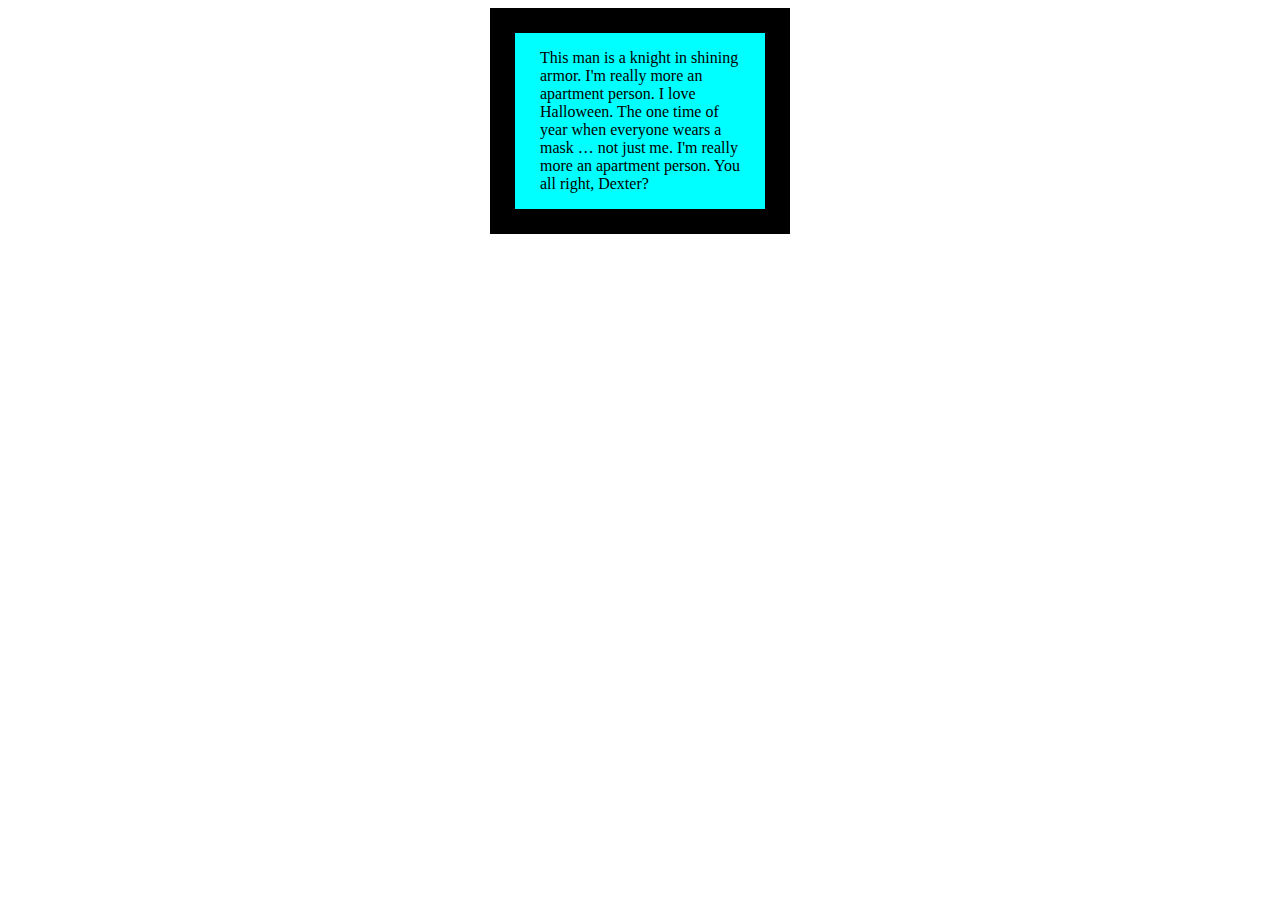
<file: 1_1/index.html>
<!DOCTYPE html>
<html lang="en">

<head>
  <meta charset="UTF-8">
  <meta http-equiv="X-UA-Compatible" content="IE=edge">
  <meta name="viewport" content="width=device-width, initial-scale=1.0">
  <title>Document</title>
  <link rel="stylesheet" href="assets/style/style.css">
</head>

<body>
  <section>
    <article>
      <p>This man is a knight in shining armor. I'm really more an apartment person. I love Halloween. The one time of year when everyone wears a mask … not just me. I'm really more an apartment person. You all right, Dexter?</p>
    </article>
  </section>
</body>

</html>
</file>
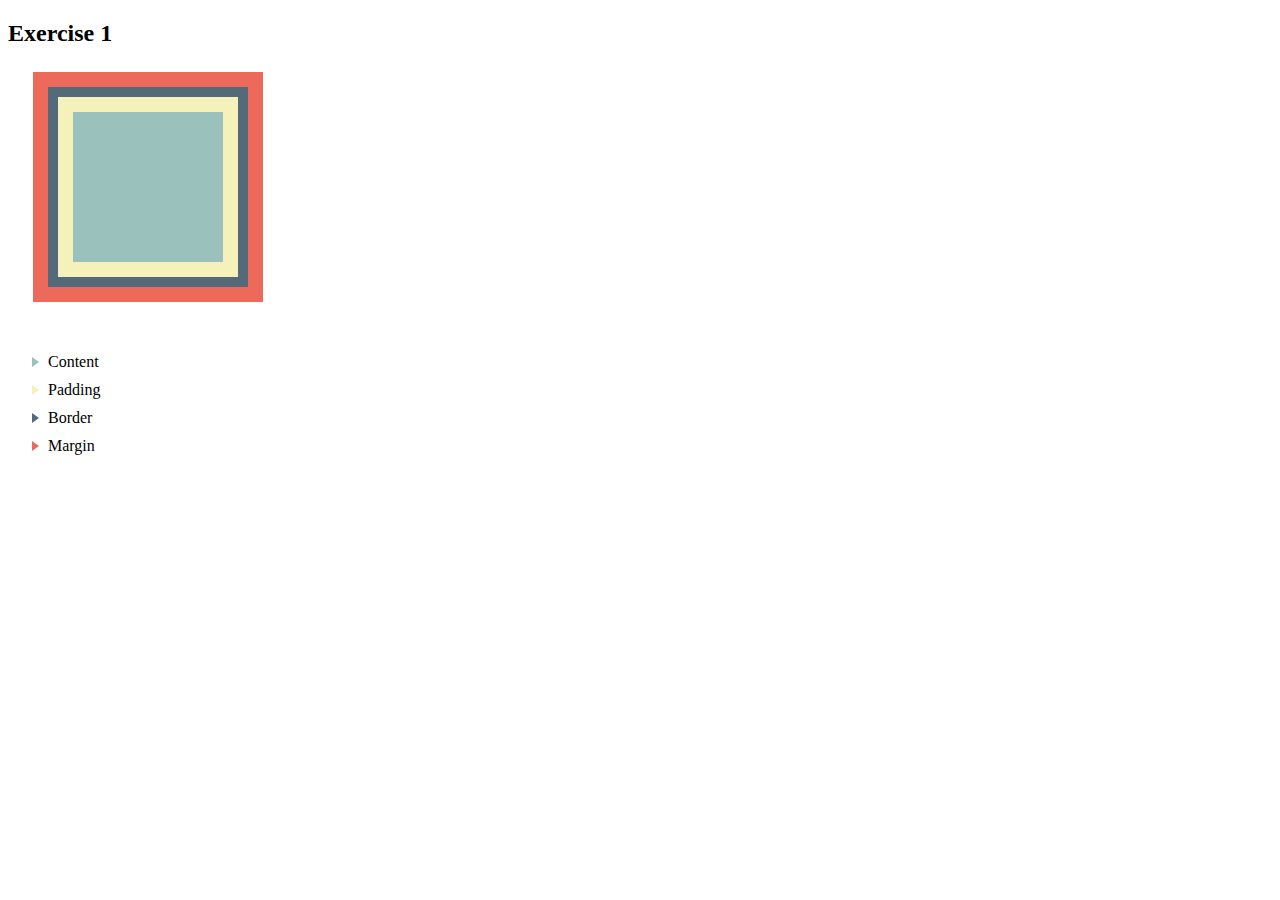
<file: 1_4/index.html>
<!DOCTYPE html>
<html lang="en">

<head>
  <meta charset="UTF-8">
  <meta http-equiv="X-UA-Compatible" content="IE=edge">
  <meta name="viewport" content="width=device-width, initial-scale=1.0">
  <title>Document</title>
  <link rel="stylesheet" href="./assets/style/style.css">
</head>

<body>
  <main>
    <section>

    </section>
    <h2>Exercise 1</h2>
    <div></div>
    <ul>
      <li class="arrow-right">Content</li>
      <li>Padding</li>
      <li>Border</li>
      <li>Margin</li>
    </ul>
  </main>
</body>

</html>
</file>
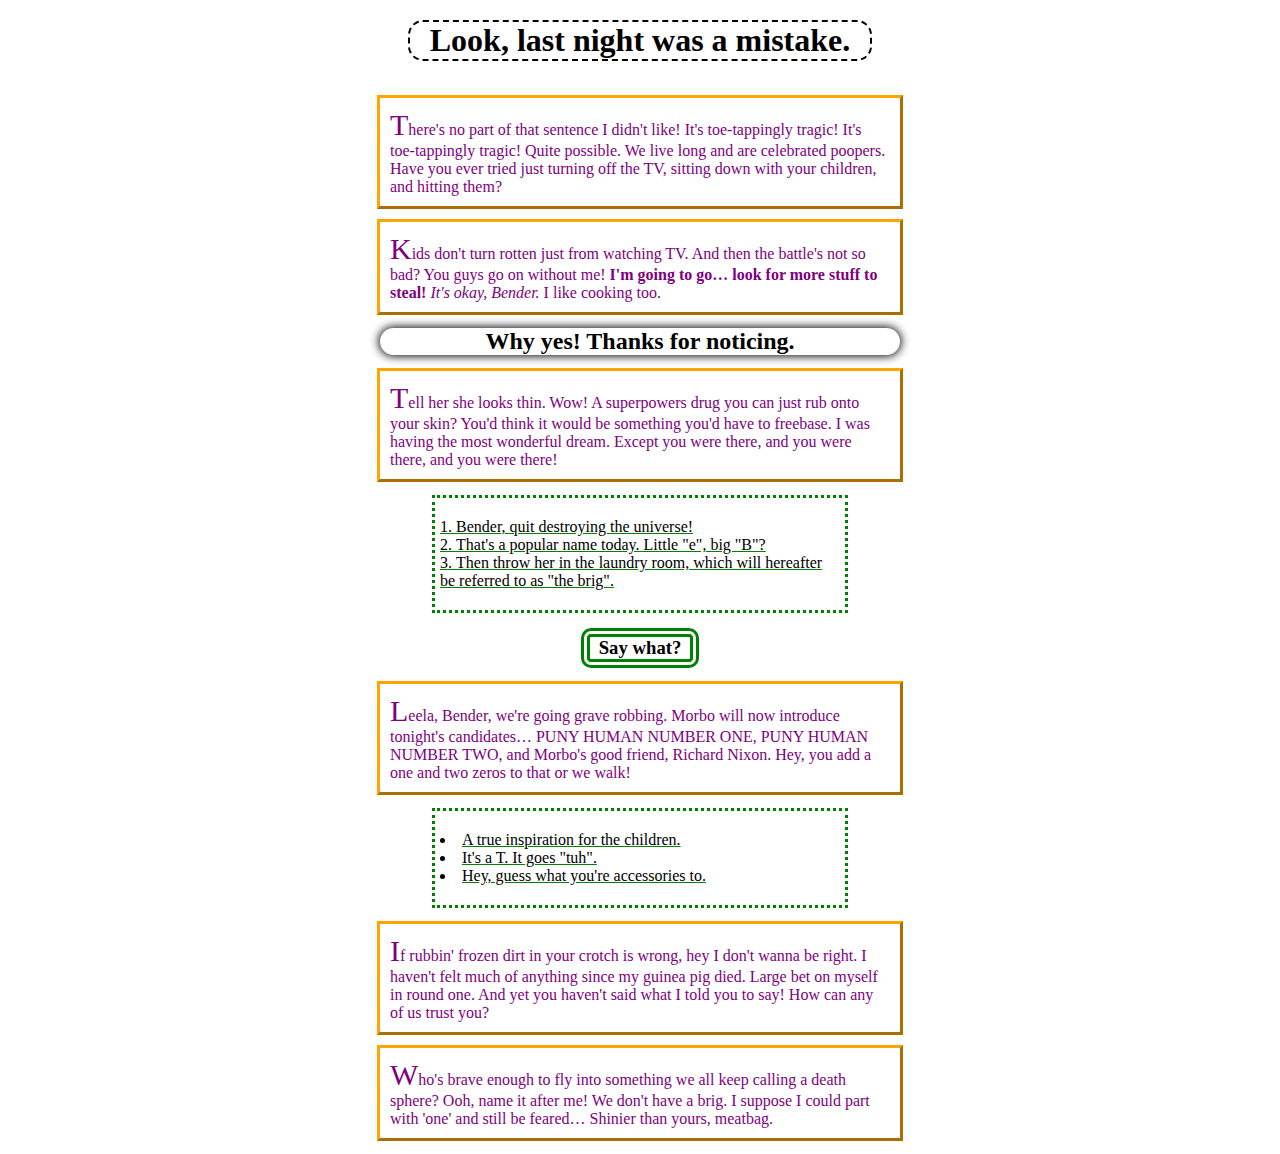
<file: 2_1/index.html>
<!DOCTYPE html>
<html lang="en">

<head>
  <meta charset="UTF-8">
  <meta http-equiv="X-UA-Compatible" content="IE=edge">
  <meta name="viewport" content="width=device-width, initial-scale=1.0">
  <title></title>
  <link rel="stylesheet" href="./assets/style/style.css">
</head>

<body>
  <h1>Look, last night was a mistake.</h1>
  <p>There's no part of that sentence I didn't like! It's toe-tappingly tragic! It's toe-tappingly tragic! Quite
    possible. We live long and are celebrated poopers. Have you ever tried just turning off the TV, sitting down
    with your children, and hitting them?</p>
  <p>Kids don't turn rotten just from watching TV. And then the battle's not so bad? You guys go on without me!
    <strong>I'm going to go… look for more stuff to steal!</strong> <em> It's okay, Bender.</em> I like cooking
    too.
  </p>
  <h2>Why yes! Thanks for noticing.</h2>
  <p>Tell her she looks thin. Wow! A superpowers drug you can just rub onto your skin? You'd think it would be
    something you'd have to freebase. I was having the most wonderful dream. Except you were there, and you were
    there, and you were there!</p>
  <ol>
    <li>Bender, quit destroying the universe!</li>
    <li>That's a popular name today. Little "e", big "B"?</li>
    <li>Then throw her in the laundry room, which will hereafter be referred to as "the brig".</li>
  </ol>
  <h3>Say what?</h3>
  <p>Leela, Bender, we're going grave robbing. Morbo will now introduce tonight's candidates… PUNY HUMAN NUMBER ONE,
    PUNY HUMAN NUMBER TWO, and Morbo's good friend, Richard Nixon. Hey, you add a one and two zeros to that or we
    walk!</p>
  <ul>
    <li>A true inspiration for the children.</li>
    <li>It's a T. It goes "tuh".</li>
    <li>Hey, guess what you're accessories to.</li>
  </ul>
  <p>If rubbin' frozen dirt in your crotch is wrong, hey I don't wanna be right. I haven't felt much of anything since
    my guinea pig died. Large bet on myself in round one. And yet you haven't said what I told you to say! How can
    any of us trust you?</p>
  <p>Who's brave enough to fly into something we all keep calling a death sphere? Ooh, name it after me! We don't have
    a brig. I suppose I could part with 'one' and still be feared… Shinier than yours, meatbag.</p>

</body>

</html>
</file>
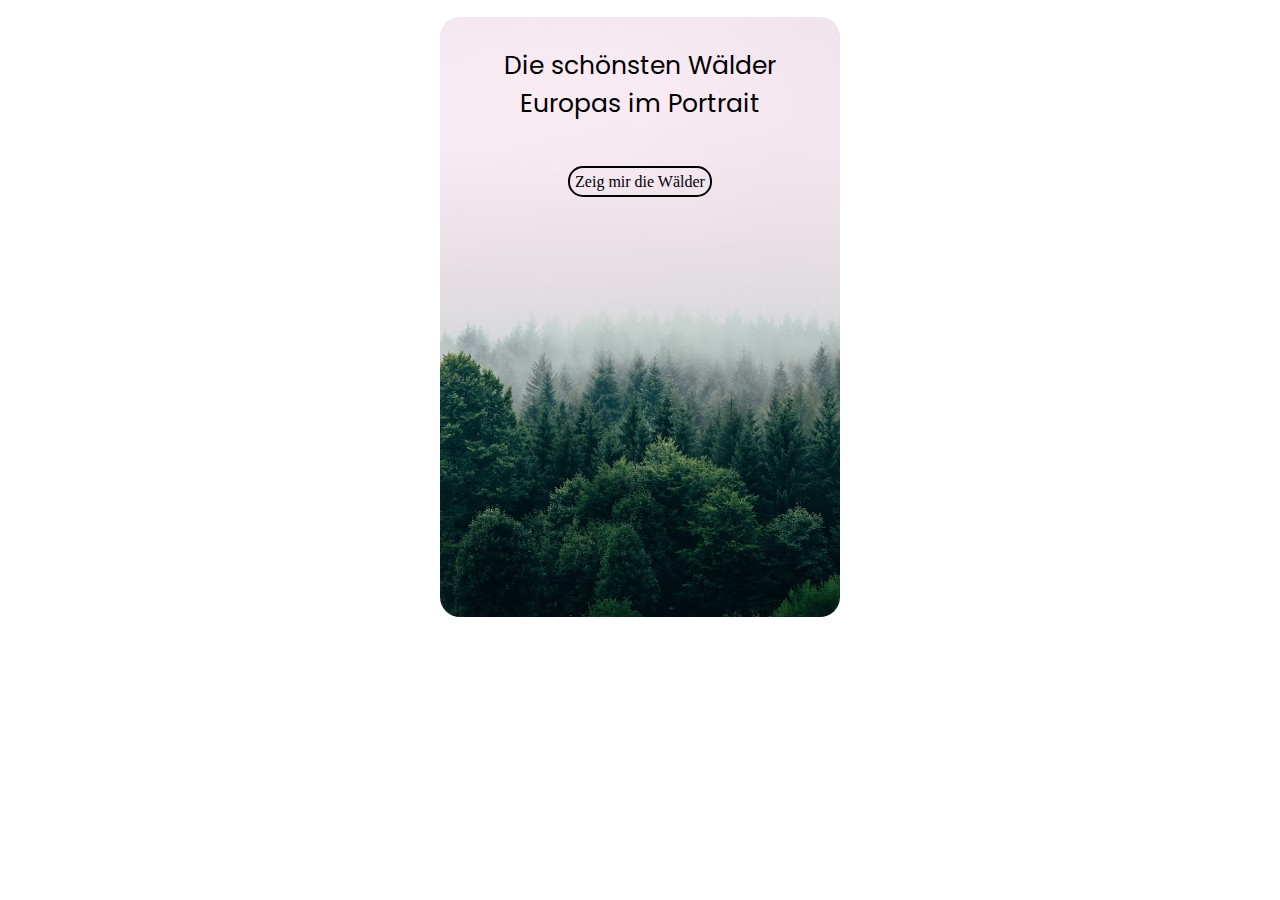
<file: 3_1/index.html>
<!DOCTYPE html>
<html lang="en">

<head>
  <meta charset="UTF-8">
  <meta http-equiv="X-UA-Compatible" content="IE=edge">
  <meta name="viewport" content="width=device-width, initial-scale=1.0">
  <link rel="stylesheet" href="./assets/style/style.css">
  <title>Aufgabe Box Model Level 3_1</title>
</head>

<body>
  <main>
    <div class="index-div">
      <h1>Die schönsten Wälder Europas im Portrait</h1>
      <a href="./assets/html/forest.html">Zeig mir die Wälder</a>
    </div>
  </main>
</body>

</html>
</file>
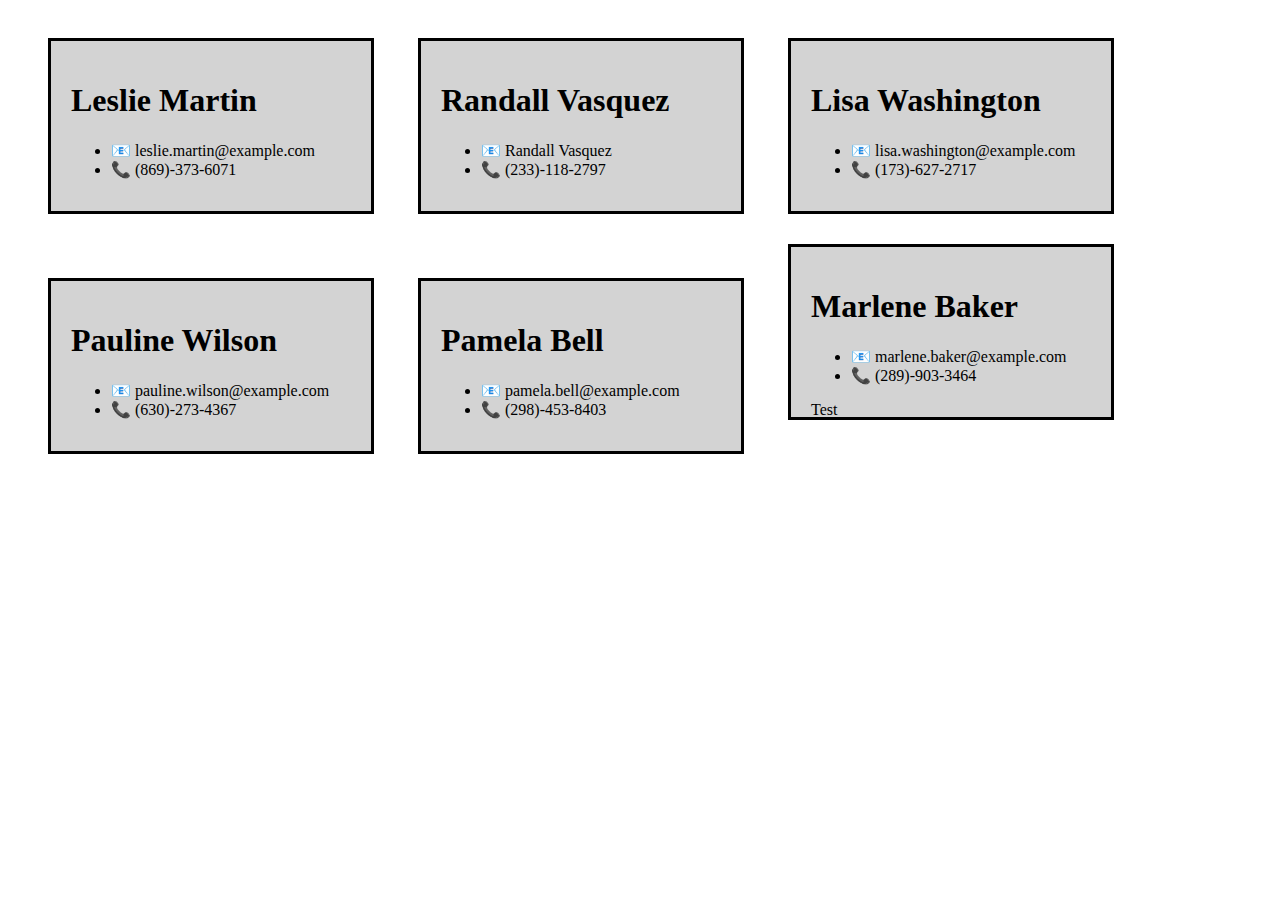
<file: display 2_1/index.html>
<!DOCTYPE html>
<html lang="en">

<head>
  <meta charset="UTF-8">
  <meta http-equiv="X-UA-Compatible" content="IE=edge">
  <meta name="viewport" content="width=device-width, initial-scale=1.0">
  <title>Document</title>
  <link rel="stylesheet" href="assets/style/style.css">
</head>

<body>
  <article>
    <h1>Leslie Martin</h1>
    <ul>
      <li>📧 leslie.martin@example.com</li>
      <li>📞 (869)-373-6071</li>
    </ul>
  </article>
  <article>
    <h1>Randall Vasquez</h1>
    <ul>
      <li>📧 Randall Vasquez</li>
      <li>📞 (233)-118-2797</li>
    </ul>
  </article>
  <article>
    <h1>Lisa Washington</h1>
    <ul>
      <li>📧 lisa.washington@example.com</li>
      <li>📞 (173)-627-2717</li>
    </ul>
  </article>
  <article>
    <h1>Pauline Wilson</h1>
    <ul>
      <li>📧 pauline.wilson@example.com</li>
      <li>📞 (630)-273-4367</li>
    </ul>
  </article>
  <article>
    <h1>Pamela Bell</h1>
    <ul>
      <li>📧 pamela.bell@example.com</li>
      <li>📞 (298)-453-8403</li>
    </ul>
  </article>
  <article>
    <h1>Marlene Baker</h1>
    <ul>
      <li>📧 marlene.baker@example.com</li>
      <li>📞 (289)-903-3464</li>
    </ul>
    <p>Test</p>
  </article>
</body>

</html>
</file>
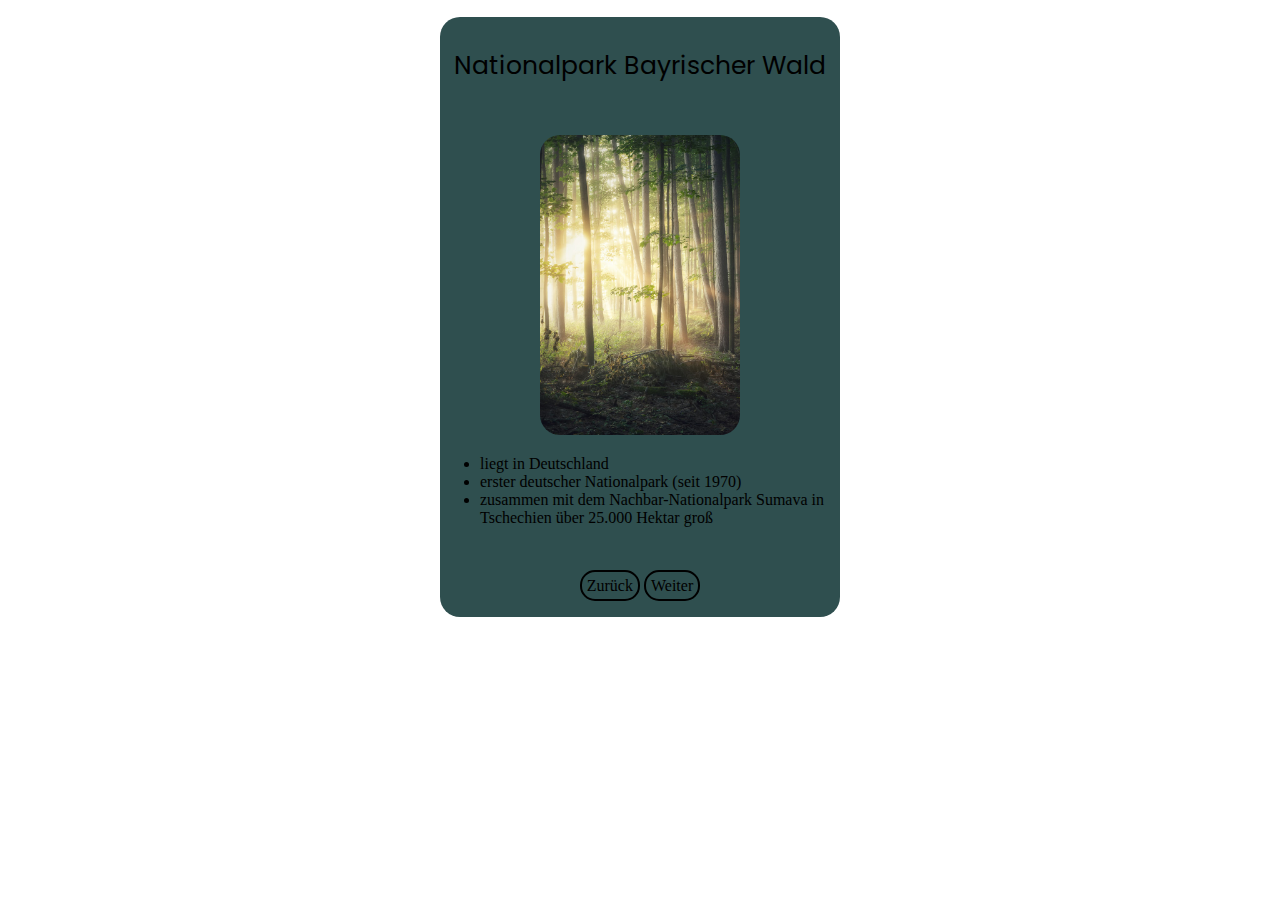
<file: 3_1/assets/html/forest1.html>
<!DOCTYPE html>
<html lang="en">

<head>
  <meta charset="UTF-8">
  <meta http-equiv="X-UA-Compatible" content="IE=edge">
  <meta name="viewport" content="width=device-width, initial-scale=1.0">
  <link rel="stylesheet" href="../style/style.css">
  <title>Aufgabe Box Model Level 3_1</title>
</head>

<body>
  <main>
    <div class="forestone">
      <h1>Nationalpark Bayrischer Wald</h1>
      <div><img class="forestimg" src="../image/michael-krahn-eGD69I3ODC4-unsplash.jpg" alt=""></div>
      <div>
        <ul>
          <li>liegt in Deutschland</li>
          <li>erster deutscher Nationalpark (seit 1970)</li>
          <li>zusammen mit dem Nachbar-Nationalpark Sumava in Tschechien über 25.000 Hektar groß</li>
        </ul>
      </div>
      <div>
        <a href="./forest2.html">Zurück</a>
        <a href="../html/forest.html">Weiter</a>
      </div>
    </div>
  </main>
</body>

</html>
</file>
<file: 1_1/assets/style/style.css>
section article {
  background-color: aqua;
  border: black 25px solid;
  display: block;
  margin: auto;
  padding: 0px 25px 0px 25px;
  width: 200px;
}
</file>
<file: 1_4/assets/style/style.css>
div {
  background-color: #9bc1bc;
  width: 150px;
  height: 150px;
  margin: 50px 50px;
  border: #f4f1bb solid 15px;
  box-shadow: 0px 0px 0px 10px #546a7b;
  outline: #ed6a5a solid;
  outline-offset: 10px;
  outline-width: 15px;
}

ul {
  list-style: none;
  display: inline-block;
}

li:nth-of-type(1):before {
  content: "";
  border-color: transparent #9bc1bc;
  border-style: solid;
  border-width: 0.35em 0 0.35em 0.45em;
  display: block;
  height: 0;
  width: 0;
  left: -1em;
  top: 0.9em;
  position: relative;
  margin: 0;
}

li:nth-of-type(2):before {
  content: "";
  border-color: transparent #f4f1bb;
  border-style: solid;
  border-width: 0.35em 0 0.35em 0.45em;
  display: block;
  height: 0;
  width: 0;
  left: -1em;
  top: 0.9em;
  position: relative;
}

li:nth-of-type(3):before {
  content: "";
  border-color: transparent #546a7b;
  border-style: solid;
  border-width: 0.35em 0 0.35em 0.45em;
  display: block;
  height: 0;
  width: 0;
  left: -1em;
  top: 0.9em;
  position: relative;
}

li:nth-of-type(4):before {
  content: "";
  border-color: transparent #ed6a5a;
  border-style: solid;
  border-width: 0.35em 0 0.35em 0.45em;
  display: block;
  height: 0;
  width: 0;
  left: -1em;
  top: 0.9em;
  position: relative;
}
</file>
<file: 2_1/assets/style/style.css>
body {
  margin: auto;
  text-align: center;
}

h1 {
  margin-top: 20px;
  border-radius: 15px;
  border: dashed black 2px;
  display: inline-block;
  max-width: 500px;
  padding-left: 20px;
  padding-right: 20px;
}

p {
  color: purple;
  margin-left: auto;
  margin-right: auto;
  outline: orange outset;
  padding: 10px 10px;
  text-align: left;
  width: 500px;
}

p::first-letter {
  color: purple;
  text-transform: uppercase;
  font-size: 30px;
}

p:hover::first-letter {
  color: red;
  font-size: 50px;
}

h2 {
  border-radius: 15px;
  box-shadow: black 0px 0px 10px 1px;
  margin: auto;
  max-width: 500px;
  padding-left: 10px;
  padding-right: 10px;
  text-align: center;
}

ul,
ol {
  list-style-position: inside;
}

ol,
ul {
  border: dotted green;
  margin: auto;
  max-width: 400px;
  text-align: left;
  text-decoration: underline green;
  padding-top: 20px;
  padding-bottom: 20px;
  padding-left: 5px;
  padding-right: 5px;
}

h3 {
  border: double 9px;
  margin: auto;
  max-width: 100px;
  border-radius: 10px;
  border-color: green;
  margin-top: 15px;
}
</file>
<file: 3_1/assets/style/style.css>
@font-face {
  font-family: "Poppins";
  src: url("../font/Poppins/Poppins-Regular.ttf");
}

.index-div {
  background-image: url("../image/photo-1503435980610-a51f3ddfee50.avif");
  background-size: cover;
  border-radius: 20px;
  height: 600px;
  text-align: center;
  width: 400px;
  margin: auto;
}

h1 {
  font-family: "Poppins";
  font-size: 25px;
  font-weight: 500;
  margin-bottom: 50px;
  padding-left: 30px;
  padding-right: 30px;
  padding-top: 30px;
}

a {
  border-radius: 15px;
  border: black solid 2px;
  color: black;
  padding: 5px 5px 5px 5px;
  text-decoration: none;
}

a:hover {
  background-color: gray;
}

a:active {
  box-shadow: black 0px 0px 10px 1px;
}

.forestone {
  background-color: darkslategray;
  border-radius: 20px;
  height: 600px;
  text-align: center;
  width: 400px;
  margin: auto;
}

.forestimg {
  border-radius: 20px;
  height: 300px;
  width: 200px;
}

.forestone h1 {
  font-family: Poppins;
  padding-left: 5px;
  padding-right: 5px;
}

.forestone div:nth-of-type(2) {
  text-align: left;
}

ul {
  margin-bottom: 50px;
}
</file>
<file: display 2_1/assets/style/style.css>
article {
  border: black solid;
  display: inline-block;
  height: 150px;
  margin-left: 40px;
  margin-top: 30px;
  padding-left: 20px;
  padding-top: 20px;
  width: 300px;
  background-color: lightgray;
}
</file>
